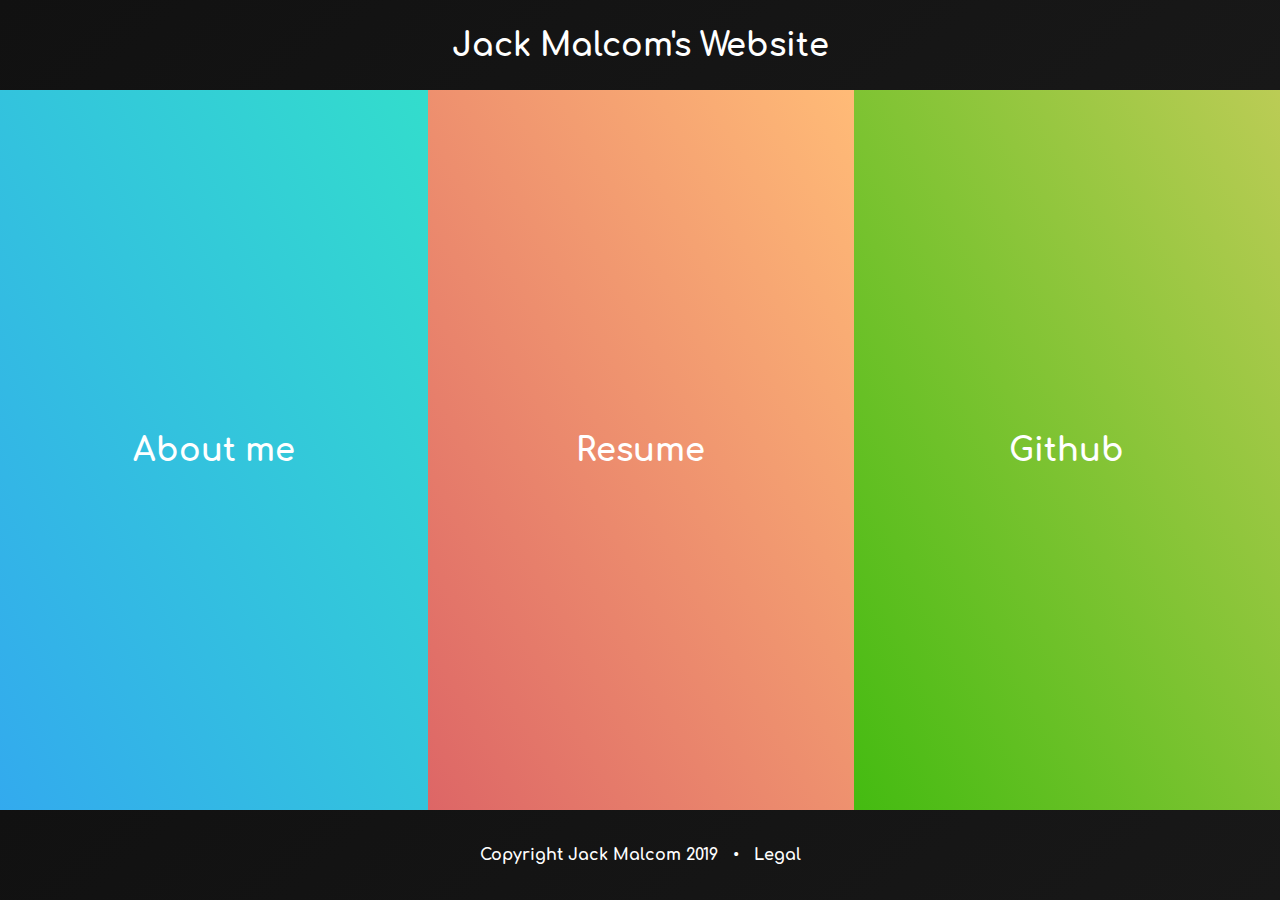
<file: index.html>
<!DOCTYPE html>
<html lang="en">
    <head>
        <meta charset="utf-8">
        <meta http-equiv="X-UA-Compatible" content="IE=edge">
        <title>Home</title>
        <meta name="viewport" content="width=device-width, initial-scale=1">
		<link rel="stylesheet" type="text/css" media="screen" href="style/index.css">
		<meta name="robots" content="index, follow" />
		<meta name="Description" content="Jack Malcom personal website resume and github">
    </head>
    <body>
        <div class="header">
            <h1>Jack Malcom's Website</h1>
        </div>
        <div class="content">
            <a href="about">
                <div class="about">
					<h1>About me</h1>
                </div>
            </a>

            <a href="resume">
                <div class="resume">
                    <h1>Resume</h1>
                </div>
            </a>

            <a href="https://github.com/Dizeeee">
                <div class="projects">
                    <h1>Github</h1>
                </div>
            </a>
        </div>
        <div class="footer">
            <p>Copyright Jack Malcom 2019 &nbsp; &#8226; &nbsp; <a href="legal">Legal</a></p>
        </div>
    </body>
</html>
</file>
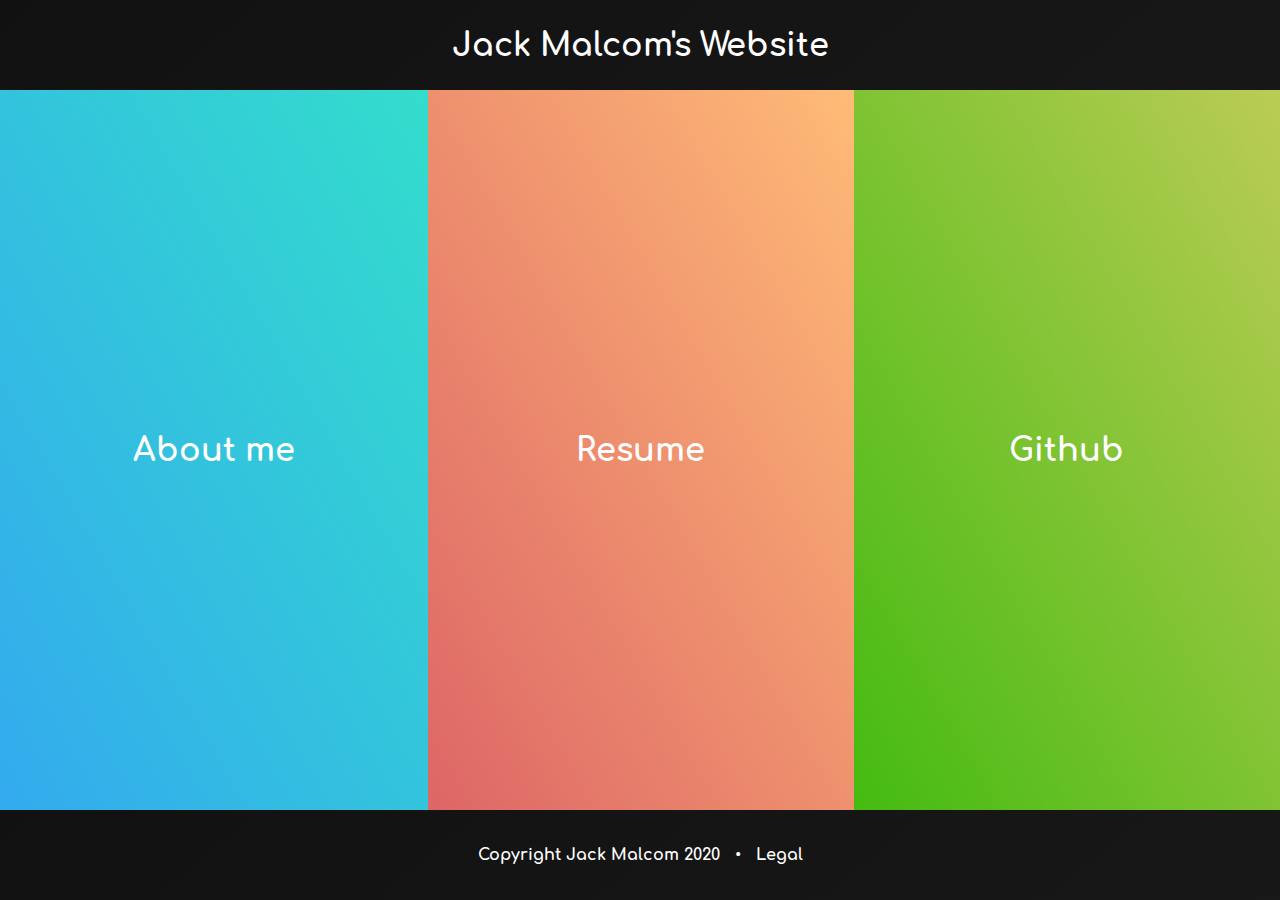
<file: public/index.html>
<!DOCTYPE html>
<html lang="en">
    <head>
        <meta charset="utf-8">
        <meta http-equiv="X-UA-Compatible" content="IE=edge">
        <title>Home</title>
        <meta name="viewport" content="width=device-width, initial-scale=1">
		<link rel="stylesheet" type="text/css" media="screen" href="style/index.css">
		<meta name="robots" content="index, follow" />
		<meta name="Description" content="Jack Malcom personal website resume and github">
    </head>
    <body>
        <div class="header">
            <h1>Jack Malcom's Website</h1>
        </div>
        <div class="content">
            <a href="about.html">
                <div class="about">
					<h1>About me</h1>
                </div>
            </a>

            <a href="resume.html">
                <div class="resume">
                    <h1>Resume</h1>
                </div>
            </a>

            <a href="https://github.com/Dizeeee">
                <div class="projects">
                    <h1>Github</h1>
                </div>
            </a>
        </div>
        <div class="footer">
            <p>Copyright Jack Malcom 2020 &nbsp; &#8226; &nbsp; <a href="legal.html">Legal</a></p>
        </div>
    </body>
</html>
</file>
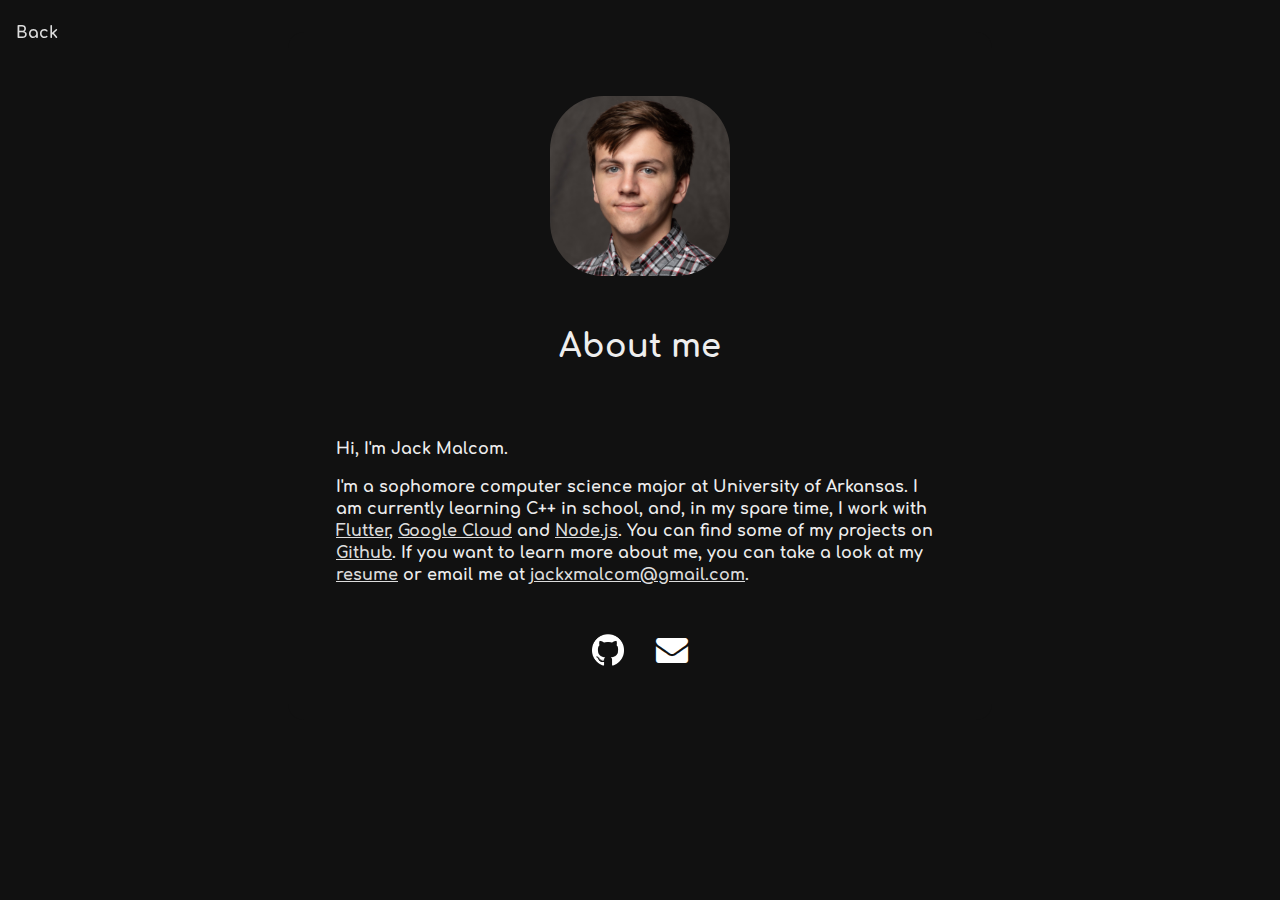
<file: about.html>
<!DOCTYPE html>
<html lang="en">
    <head>
        <meta charset="UTF-8">
        <meta name="viewport" content="width=device-width, initial-scale=1.0">
        <meta http-equiv="X-UA-Compatible" content="ie=edge">
		<link rel="stylesheet" href="https://cdnjs.cloudflare.com/ajax/libs/font-awesome/4.7.0/css/font-awesome.min.css">
		<link rel="stylesheet" href="style/about.css">
		<title>About me</title>
		<meta name="robots" content="index, follow" />
		<meta name="Description" content="Jack Malcom about me">
    </head>
    <body>
        <div class="back"><a href="https://jackmal.com">Back</a></div>
        <div class="body">
            <div class="header">
				<img src="img/profile.jpg" class="profile">
				<p>&nbsp;</p><!-- this is kind of a hack to save css-->
                <h1 class="title">About me</h1>
            </div>
            <div class="content">
				<p>Hi, I'm Jack Malcom.</p>
				<p>I'm a sophomore computer science major at University of Arkansas. I am currently learning C++ in school, and, in my spare time, I work with <a href="flutter.dev">Flutter</a>, <a href="https://cloud.google.com">Google Cloud</a> and <a href="https://nodejs.org/en/about/">Node.js</a>. You can find some of my projects on <a href="https://github.com/dizeeee">Github</a>. If you want to learn more about me, you can take a look at my <a href="resume">resume</a> or email me at <a href="mailto:jackxmalcom@gmail.com">jackxmalcom@gmail.com</a>.</p>
			</div>
			<div class="links">
				<a href="https://github.com/dizeeee">
					<img src="img/github.png" alt="Github">
				</a>
				<a href="mailto:jackxmalcom@gmail.com">
					<!-- Icon sourced from fontawesome https://fontawesome.com/license -->
					<i class="fa fa-envelope" style="color: white;"></i>
				</a>
			</div>
        </div>
    </body>
</html>
</file>
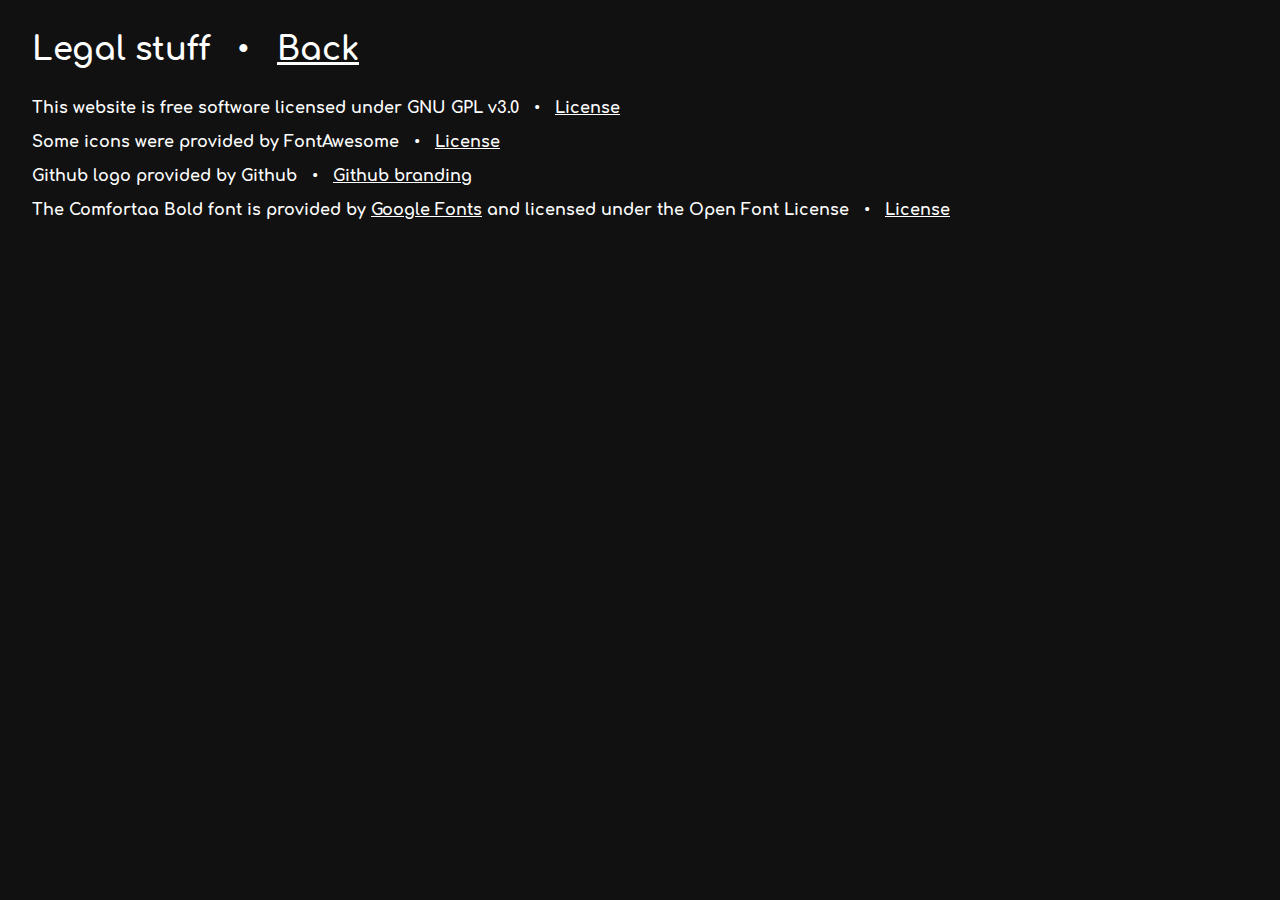
<file: legal.html>
<!DOCTYPE html>
<html lang="en">
    <head>
        <meta charset="utf-8">
        <meta http-equiv="X-UA-Compatible" content="IE=edge">
        <title>Legal</title>
        <meta name="viewport" content="width=device-width, initial-scale=1">
		<link rel="stylesheet" type="text/css" media="screen" href="style/legal.css">
		<meta name="robots" content="index, follow" />
		<meta name="Description" content="Jack Malcom legal">
    </head>
    <body>
		<div class="header">
			<h1>Legal stuff &nbsp; &#8226; &nbsp; <a href="https://jackmal.com">Back</a></h1>
		</div>
		<div class="content">
			<p>This website is free software licensed under GNU GPL v3.0 &nbsp; &#8226; &nbsp; <a href="https://github.com/Dizeeee/personalsite/blob/master/LICENSE">License</a></p>
			<p>Some icons were provided by FontAwesome &nbsp; &#8226; &nbsp; <a href="">License</a></p>
			<p>Github logo provided by Github &nbsp; &#8226; &nbsp; <a href="https://github.com/logos">Github branding</a></p>
			<p>The Comfortaa Bold font is provided by <a href="https://fonts.google.com/specimen/Comfortaa">Google Fonts</a> and licensed under the Open Font License &nbsp; &#8226; &nbsp; <a href="https://scripts.sil.org/cms/scripts/page.php?site_id=nrsi&id=OFL_web">License</a></p>
		</div>
    </body>
</html>
</file>
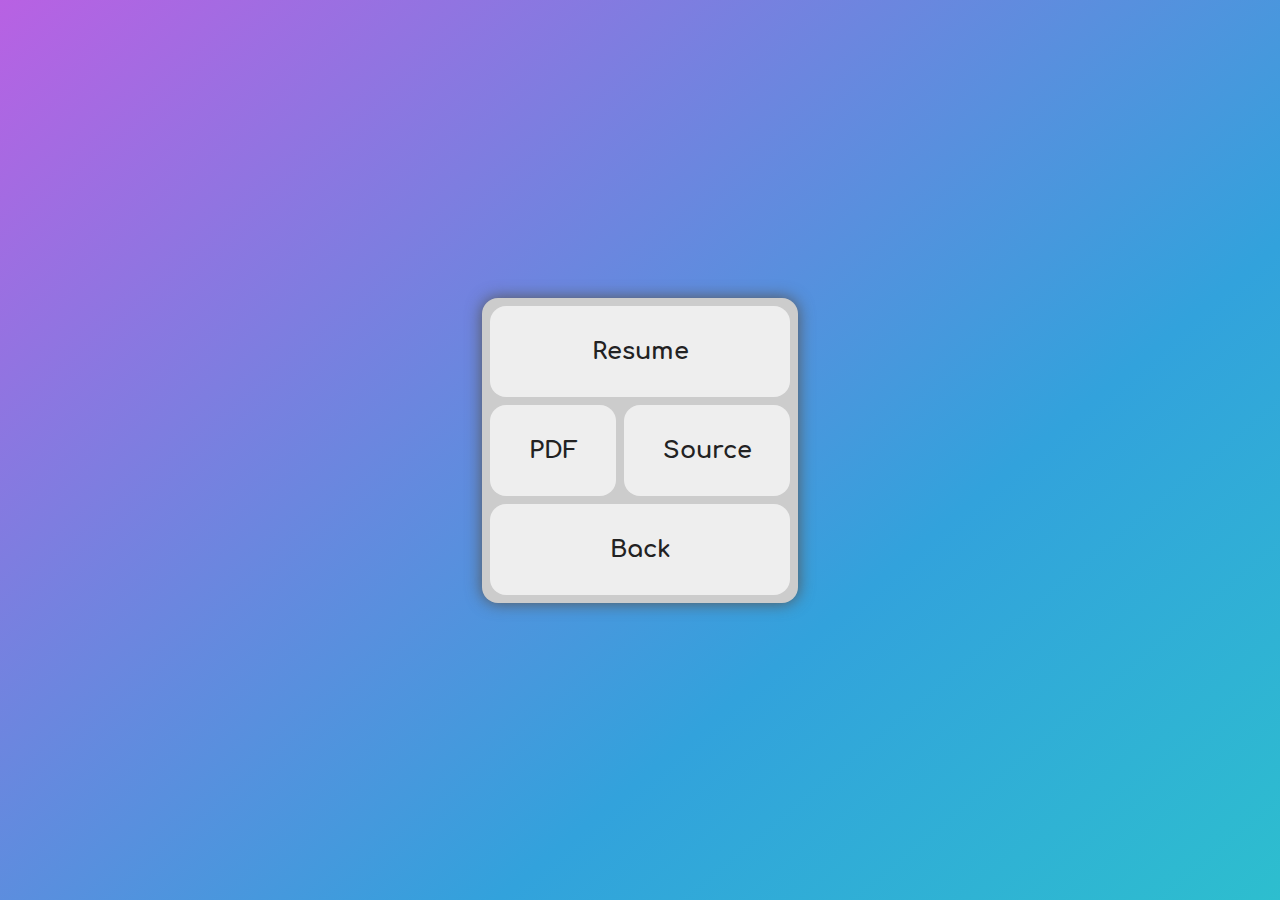
<file: resume.html>
<!DOCTYPE html>
<html>
	<head>
	<head>
		<meta charset="UTF-8">
		<meta name="viewport" content="width=device-width, initial-scale=1.0">
		<meta http-equiv="X-UA-Compatible" content="ie=edge">
		<link rel="stylesheet" href="style/resume.css">
		<title>Resume</title>
		<meta name="robots" content="index, follow" />
		<meta name="Description" content="Jack Malcom resume download">
	</head>
	<body>
		<div class="grid-container">
			<div class="title">Resume</div>
			<div class="pdf"><a href="https://github.com/Dizeeee/resume/blob/master/jackmalcom.pdf">PDF</a></div>
			<div class="source"><a href="https://github.com/dizeeee/resume/releases/latest">Source</a></div>  
			<div class="back"><a href="https://jackmal.com">Back</a></div>
		</div>
	</body>
</html>
</file>
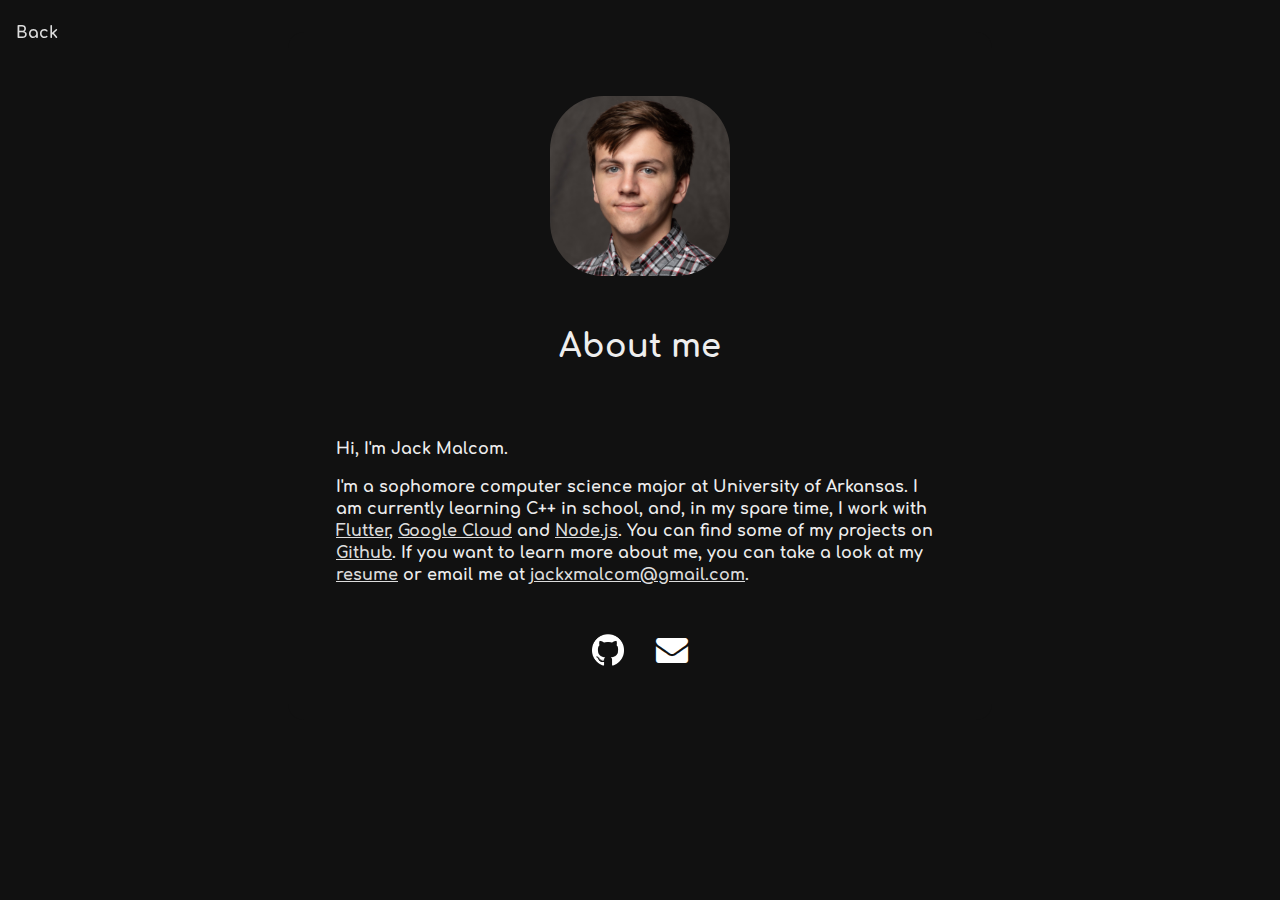
<file: public/about.html>
<!DOCTYPE html>
<html lang="en">
    <head>
        <meta charset="UTF-8">
        <meta name="viewport" content="width=device-width, initial-scale=1.0">
        <meta http-equiv="X-UA-Compatible" content="ie=edge">
		<link rel="stylesheet" href="https://cdnjs.cloudflare.com/ajax/libs/font-awesome/4.7.0/css/font-awesome.min.css">
		<link rel="stylesheet" href="style/about.css">
		<title>About me</title>
		<meta name="robots" content="index, follow" />
		<meta name="Description" content="Jack Malcom about me">
    </head>
    <body>
        <div class="back"><a href="index.html">Back</a></div>
        <div class="body">
            <div class="header">
				<img src="img/profile.jpg" class="profile">
				<p>&nbsp;</p><!-- this is kind of a hack to save css-->
                <h1 class="title">About me</h1>
            </div>
            <div class="content">
				<p>Hi, I'm Jack Malcom.</p>
				<p>I'm a sophomore computer science major at University of Arkansas. I am currently learning C++ in school, and, in my spare time, I work with <a href="flutter.dev">Flutter</a>, <a href="https://cloud.google.com">Google Cloud</a> and <a href="https://nodejs.org/en/about/">Node.js</a>. You can find some of my projects on <a href="https://github.com/dizeeee">Github</a>. If you want to learn more about me, you can take a look at my <a href="resume">resume</a> or email me at <a href="mailto:jackxmalcom@gmail.com">jackxmalcom@gmail.com</a>.</p>
			</div>
			<div class="links">
				<a href="https://github.com/dizeeee">
					<img src="img/github.png" alt="Github">
				</a>
				<a href="mailto:jackxmalcom@gmail.com">
					<!-- Icon sourced from fontawesome https://fontawesome.com/license -->
					<i class="fa fa-envelope" style="color: white;"></i>
				</a>
			</div>
        </div>
    </body>
</html>
</file>
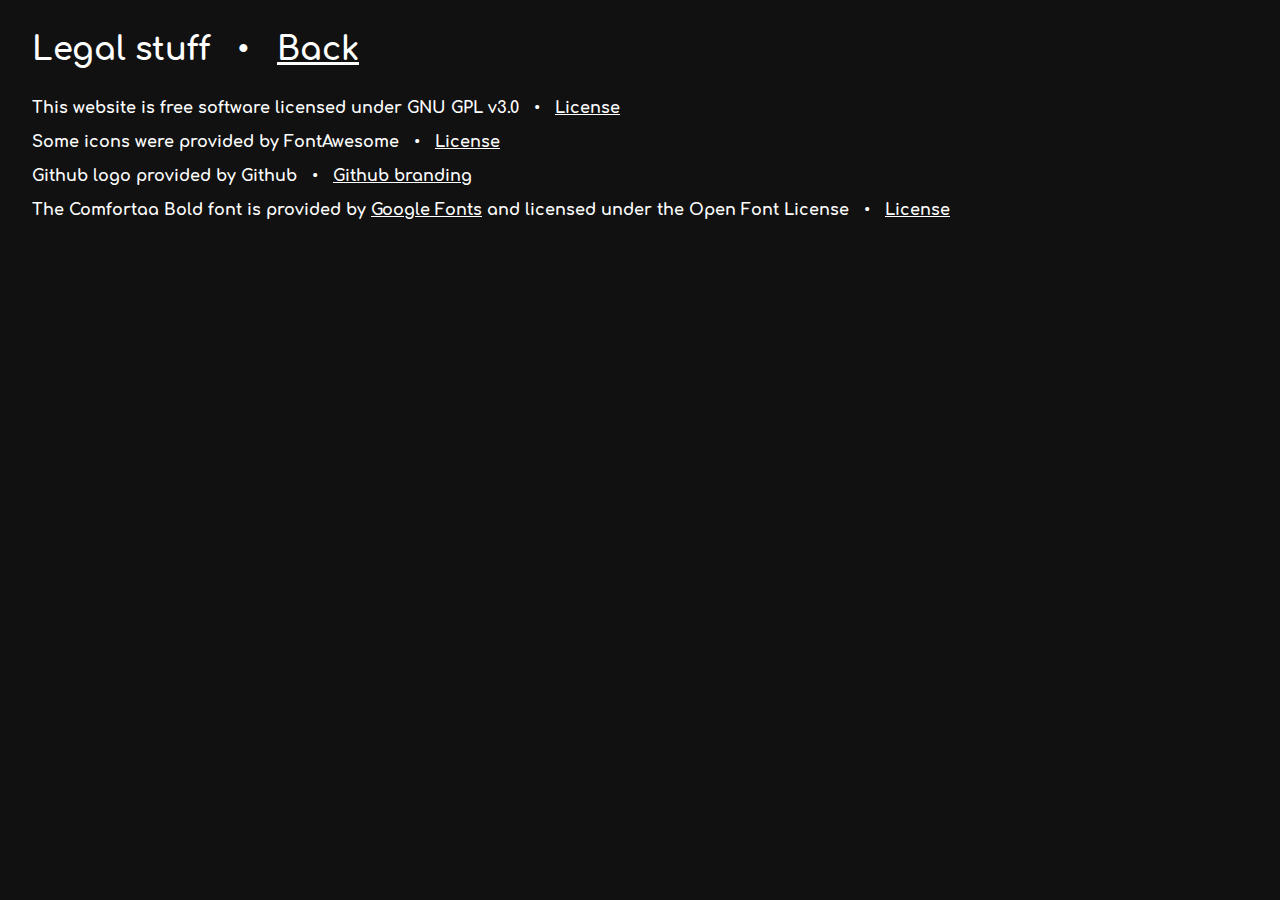
<file: public/legal.html>
<!DOCTYPE html>
<html lang="en">
    <head>
        <meta charset="utf-8">
        <meta http-equiv="X-UA-Compatible" content="IE=edge">
        <title>Legal</title>
        <meta name="viewport" content="width=device-width, initial-scale=1">
		<link rel="stylesheet" type="text/css" media="screen" href="style/legal.css">
		<meta name="robots" content="index, follow" />
		<meta name="Description" content="Jack Malcom legal">
    </head>
    <body>
		<div class="header">
			<h1>Legal stuff &nbsp; &#8226; &nbsp; <a href="index.html">Back</a></h1>
		</div>
		<div class="content">
			<p>This website is free software licensed under GNU GPL v3.0 &nbsp; &#8226; &nbsp; <a href="https://github.com/Dizeeee/personalsite/blob/master/LICENSE">License</a></p>
			<p>Some icons were provided by FontAwesome &nbsp; &#8226; &nbsp; <a href="">License</a></p>
			<p>Github logo provided by Github &nbsp; &#8226; &nbsp; <a href="https://github.com/logos">Github branding</a></p>
			<p>The Comfortaa Bold font is provided by <a href="https://fonts.google.com/specimen/Comfortaa">Google Fonts</a> and licensed under the Open Font License &nbsp; &#8226; &nbsp; <a href="https://scripts.sil.org/cms/scripts/page.php?site_id=nrsi&id=OFL_web">License</a></p>
		</div>
    </body>
</html>
</file>
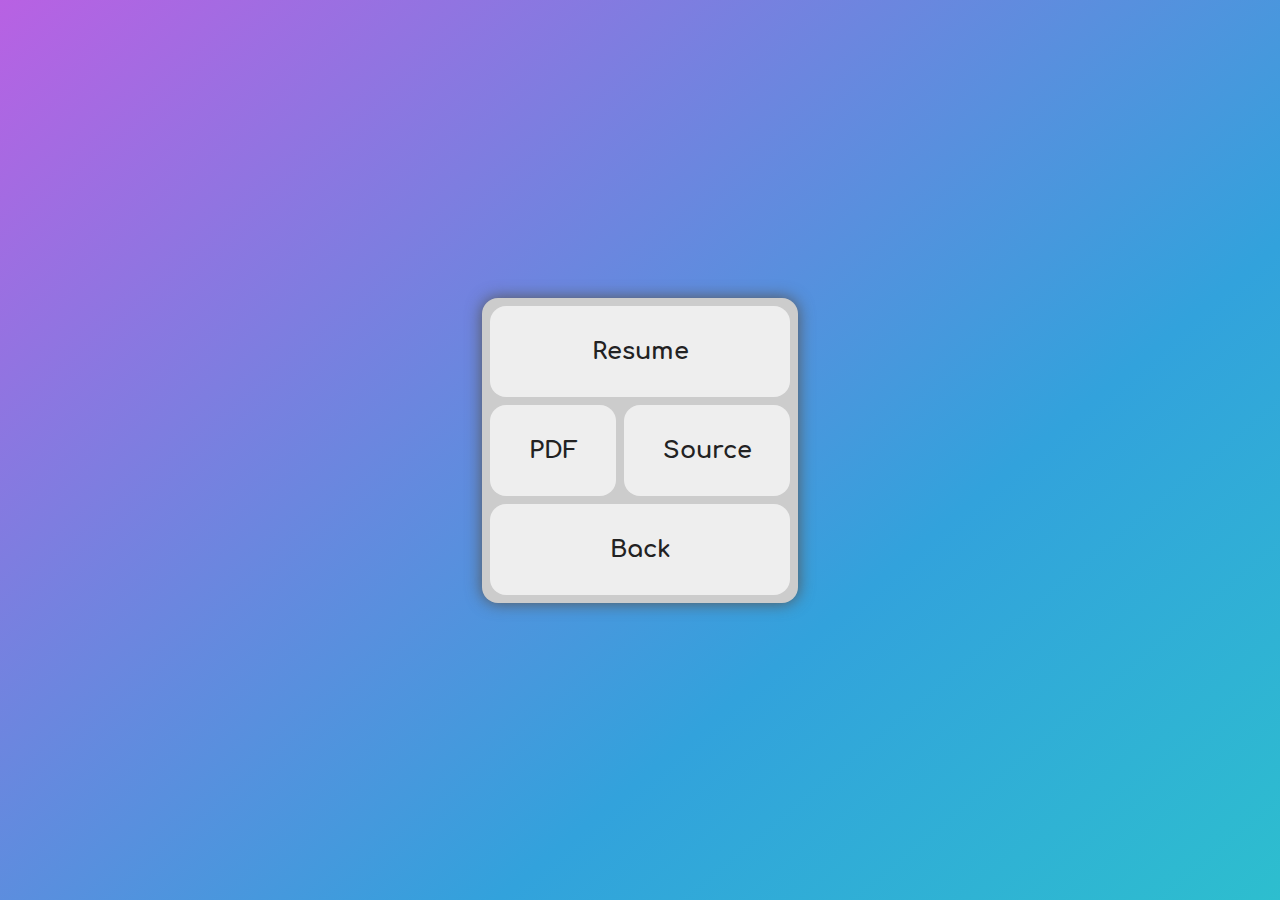
<file: public/resume.html>
<!DOCTYPE html>
<html>
	<head>
	<head>
		<meta charset="UTF-8">
		<meta name="viewport" content="width=device-width, initial-scale=1.0">
		<meta http-equiv="X-UA-Compatible" content="ie=edge">
		<link rel="stylesheet" href="style/resume.css">
		<title>Resume</title>
		<meta name="robots" content="index, follow" />
		<meta name="Description" content="Jack Malcom resume download">
	</head>
	<body>
		<div class="grid-container">
			<div class="title">Resume</div>
			<div class="pdf"><a href="https://github.com/Dizeeee/resume/blob/master/jackmalcom.pdf">PDF</a></div>
			<div class="source"><a href="https://github.com/dizeeee/resume/releases/latest">Source</a></div>  
			<div class="back"><a href="index.html">Back</a></div>
		</div>
	</body>
</html>
</file>
<file: style/index.css>
/* Patterns used: https://www.heropatterns.com/ */

@font-face {
    font-family: ComfortaaBold;
    src: url(../fonts/Comfortaa-Bold.ttf);
}

* {
	margin: 0;
	padding: 0;
	border: 0;
	font-family: ComfortaaBold, sans-serif;
}

body {
	display: grid;
	grid-template:
		'header'
		'body'
		'footer';
}

a {
	text-decoration: none;
	color: white;
}

.footer a:hover {
	color: #bbb;
}

.header, .footer {
	text-align: center;
	color: white;
	background-color: #111;
	background: linear-gradient(320deg,#181818, #111);
}

@media (orientation: landscape) {
	.header, .footer {
		line-height: 10vh;
		height: 10vh;
	}

	h1, h2 {
		display: inline-block;
		vertical-align: middle;
		line-height: normal;
	}

	.content {
		display: grid;
		grid-template: 'about resume projects';
	}

	.content div {
		height: 80vh;
		line-height: 80vh;
	}

	.about {
		width: 33.4vw;
	}

	.resume {
		width: 33.3vw;
	}

	.projects {
		width: 33.3vw;
	}
}

@media (orientation: portrait) and (max-height: 650px) {
	.header, .footer {
		padding: 32px;
	}

	.about, .resume, .projects {
		padding: 64px;
	}

	.content {
		display: grid;
		grid-template:
			'about'
			'resume'
			'projects';
	}
}

@media (orientation: portrait) and (min-height: 650px) {
	.header, .footer {
		line-height: 11vh;
		height: 11vh;
	}

	h1, h2 {
		display: inline-block;
		vertical-align: middle;
		line-height: normal;
	}

	.content {
		display: grid;
		grid-template:	'about'
						'resume'
						'projects';
	}

	.content div {
		height: 26vh;
		line-height: 26vh;
	}
}

.content div {
	text-align: center;
	color: white;
}


.about {
	background: linear-gradient(60deg, #3ae, #3dc);
}

.about h1 {
	animation: offHover .4s ease forwards;
}

.about:hover h1 {
	animation: onHover .4s ease forwards;
}


.resume {
	background: linear-gradient(60deg, #d66, #fb7);
}

.resume h1 {
	animation: offHover .4s ease forwards;
}

.resume:hover h1 {
	animation: onHover .4s ease forwards;
}


.projects {
	background: linear-gradient(60deg, #4b1, #bc5);
}

.projects h1 {
	animation: offHover .4s ease forwards;
}

.projects:hover h1 {
	animation: onHover .4s ease forwards;
}

@keyframes onHover {
	from {transform: scale(1)}
    to {transform: scale(1.05)}
}

@keyframes offHover {
	from {transform: scale(1.05)}
    to {transform: scale(1)}
}
</file>
<file: public/style/index.css>
/* Patterns used: https://www.heropatterns.com/ */

@font-face {
    font-family: ComfortaaBold;
    src: url(../fonts/Comfortaa-Bold.ttf);
}

* {
	margin: 0;
	padding: 0;
	border: 0;
	font-family: ComfortaaBold, sans-serif;
}

body {
	display: grid;
	grid-template:
		'header'
		'body'
		'footer';
}

a {
	text-decoration: none;
	color: white;
}

.footer a:hover {
	color: #bbb;
}

.header, .footer {
	text-align: center;
	color: white;
	background-color: #111;
	background: linear-gradient(320deg,#181818, #111);
}

@media (orientation: landscape) {
	.header, .footer {
		line-height: 10vh;
		height: 10vh;
	}

	h1, h2 {
		display: inline-block;
		vertical-align: middle;
		line-height: normal;
	}

	.content {
		display: grid;
		grid-template: 'about resume projects';
	}

	.content div {
		height: 80vh;
		line-height: 80vh;
	}

	.about {
		width: 33.4vw;
	}

	.resume {
		width: 33.3vw;
	}

	.projects {
		width: 33.3vw;
	}
}

@media (orientation: portrait) and (max-height: 650px) {
	.header, .footer {
		padding: 32px;
	}

	.about, .resume, .projects {
		padding: 64px;
	}

	.content {
		display: grid;
		grid-template:
			'about'
			'resume'
			'projects';
	}
}

@media (orientation: portrait) and (min-height: 650px) {
	.header, .footer {
		line-height: 11vh;
		height: 11vh;
	}

	h1, h2 {
		display: inline-block;
		vertical-align: middle;
		line-height: normal;
	}

	.content {
		display: grid;
		grid-template:	'about'
						'resume'
						'projects';
	}

	.content div {
		height: 26vh;
		line-height: 26vh;
	}
}

.content div {
	text-align: center;
	color: white;
}


.about {
	background: linear-gradient(60deg, #3ae, #3dc);
}

.about h1 {
	animation: offHover .4s ease forwards;
}

.about:hover h1 {
	animation: onHover .4s ease forwards;
}


.resume {
	background: linear-gradient(60deg, #d66, #fb7);
}

.resume h1 {
	animation: offHover .4s ease forwards;
}

.resume:hover h1 {
	animation: onHover .4s ease forwards;
}


.projects {
	background: linear-gradient(60deg, #4b1, #bc5);
}

.projects h1 {
	animation: offHover .4s ease forwards;
}

.projects:hover h1 {
	animation: onHover .4s ease forwards;
}

@keyframes onHover {
	from {transform: scale(1)}
    to {transform: scale(1.05)}
}

@keyframes offHover {
	from {transform: scale(1.05)}
    to {transform: scale(1)}
}
</file>
<file: style/about.css>
@font-face {
	font-family: ComfortaaBold;
	src: url(../fonts/Comfortaa-Bold.ttf);
}

* {
	margin: 0;
	padding: 0;
	font-family: ComfortaaBold, sans-serif;
}

img {
	width: 20vh;
	border-radius: 30%;
}

@media screen and (min-width: 800px) {
	.body {
		width: 50vw;
		margin: auto;
		margin-top: 32px;
		border-radius: 16px;
		padding: 32px;
	}

	
	.header h1 {
		padding: 32px;
	}

	.links img {
		width: 32px;
		height: 32px;
	}

	.fa {
		font-size: 32px;
	}

}

@media screen and (orientation: portrait) {
	.content {
		padding: 16px;
	}

	.links img {
		width: 8vw;
		height: 8vw;
	}

	.fa {
		font-size: 8vw;
	}
}

body {
	background-color: #111;
}

a {
	color: #ddd;
}

.back a {
	text-decoration: none;
}

a:hover {
	color: #aaa;
}

.back {
	position: fixed;
	padding: 16px;
	top: 8px;
	left: 0;
}

.body {
	display: grid;
	grid-template-areas:	
		'header'
		'content'
		'footer';
	background-color: #111;
	line-height: 22px;
}

.header {
	grid-area: header;
	text-align: center;
	color: #eee;
	margin: 32px;
}

.content {
	grid-area: content;
	color: #eee;
	margin: 16px;
}

.content p {
	margin-bottom: 16px;
}

.links {
	margin: auto;
	display: flex;
}

.links a {
	text-decoration: none;
	margin: 16px;
}
</file>
<file: style/legal.css>
@font-face {
	font-family: ComfortaaBold;
	src: url(../fonts/Comfortaa-Bold.ttf);
}

* {
	margin: 0;
	padding: 0;
	font-family: ComfortaaBold, sans-serif;
	color: white;
	background: #111;
}

.header {
	margin: 32px;
}

.content {
	margin: 16px;
}

.content p {
	margin: 16px;
}
</file>
<file: style/resume.css>
@font-face {
	font-family: ComfortaaBold;
	src: url(../fonts/Comfortaa-Bold.ttf);
}

* {
	margin: 0;
	padding: 0;
	font-family: ComfortaaBold, sans-serif;
	color: #222;
	font-size: 24px;
}
body {
	width: 100vw;
	height: 100vh;
	background: linear-gradient(320deg, #50eb67, #28dac1, #32a2dc, #b861e3);
	animation: backgroundGrad 12s ease infinite;
	display: flex;
	background-size: 200% 200%;
}

@keyframes backgroundGrad { 
    0%		{background-position:0% 50%}
    50%		{background-position:100% 50%}
    100%	{background-position:0% 50%}
}

a {
	text-decoration: none;
	color: #222;
	padding: 32px;
}

a:active {
	padding: 32px;
}

.title {
	grid-area: title;
	padding: 32px;
}

.pdf {
	grid-area: pdf;
}

.pdf:hover {
	background-color: #ddd;
}

.source {
	grid-area: source;
}

.source:hover {
	background-color: #ddd;
}

.back {
	grid-area: back;
}

.back:hover {
	background-color: #ddd;
}

.grid-container {
	display: grid;
	grid-template-areas:
		'title title'
		'pdf source'
		'back back';
	grid-gap: 8px;
	padding: 8px;
	border-radius: 16px;
	width: 300px;
	margin: auto;
	background-color: #ccc;
	box-shadow: 0 0 16px #555;
}

.grid-container > div {
	text-align: center;
	border-radius: 16px;
	background-color: #eee;
	padding: 32px 0;
}
</file>
<file: public/style/about.css>
@font-face {
	font-family: ComfortaaBold;
	src: url(../fonts/Comfortaa-Bold.ttf);
}

* {
	margin: 0;
	padding: 0;
	font-family: ComfortaaBold, sans-serif;
}

img {
	width: 20vh;
	border-radius: 30%;
}

@media screen and (min-width: 800px) {
	.body {
		width: 50vw;
		margin: auto;
		margin-top: 32px;
		border-radius: 16px;
		padding: 32px;
	}

	
	.header h1 {
		padding: 32px;
	}

	.links img {
		width: 32px;
		height: 32px;
	}

	.fa {
		font-size: 32px;
	}

}

@media screen and (orientation: portrait) {
	.content {
		padding: 16px;
	}

	.links img {
		width: 8vw;
		height: 8vw;
	}

	.fa {
		font-size: 8vw;
	}
}

body {
	background-color: #111;
}

a {
	color: #ddd;
}

.back a {
	text-decoration: none;
}

a:hover {
	color: #aaa;
}

.back {
	position: fixed;
	padding: 16px;
	top: 8px;
	left: 0;
}

.body {
	display: grid;
	grid-template-areas:	
		'header'
		'content'
		'footer';
	background-color: #111;
	line-height: 22px;
}

.header {
	grid-area: header;
	text-align: center;
	color: #eee;
	margin: 32px;
}

.content {
	grid-area: content;
	color: #eee;
	margin: 16px;
}

.content p {
	margin-bottom: 16px;
}

.links {
	margin: auto;
	display: flex;
}

.links a {
	text-decoration: none;
	margin: 16px;
}
</file>
<file: public/style/legal.css>
@font-face {
	font-family: ComfortaaBold;
	src: url(../fonts/Comfortaa-Bold.ttf);
}

* {
	margin: 0;
	padding: 0;
	font-family: ComfortaaBold, sans-serif;
	color: white;
	background: #111;
}

.header {
	margin: 32px;
}

.content {
	margin: 16px;
}

.content p {
	margin: 16px;
}
</file>
<file: public/style/resume.css>
@font-face {
	font-family: ComfortaaBold;
	src: url(../fonts/Comfortaa-Bold.ttf);
}

* {
	margin: 0;
	padding: 0;
	font-family: ComfortaaBold, sans-serif;
	color: #222;
	font-size: 24px;
}
body {
	width: 100vw;
	height: 100vh;
	background: linear-gradient(320deg, #50eb67, #28dac1, #32a2dc, #b861e3);
	animation: backgroundGrad 12s ease infinite;
	display: flex;
	background-size: 200% 200%;
}

@keyframes backgroundGrad { 
    0%		{background-position:0% 50%}
    50%		{background-position:100% 50%}
    100%	{background-position:0% 50%}
}

a {
	text-decoration: none;
	color: #222;
	padding: 32px;
}

a:active {
	padding: 32px;
}

.title {
	grid-area: title;
	padding: 32px;
}

.pdf {
	grid-area: pdf;
}

.pdf:hover {
	background-color: #ddd;
}

.source {
	grid-area: source;
}

.source:hover {
	background-color: #ddd;
}

.back {
	grid-area: back;
}

.back:hover {
	background-color: #ddd;
}

.grid-container {
	display: grid;
	grid-template-areas:
		'title title'
		'pdf source'
		'back back';
	grid-gap: 8px;
	padding: 8px;
	border-radius: 16px;
	width: 300px;
	margin: auto;
	background-color: #ccc;
	box-shadow: 0 0 16px #555;
}

.grid-container > div {
	text-align: center;
	border-radius: 16px;
	background-color: #eee;
	padding: 32px 0;
}
</file>
